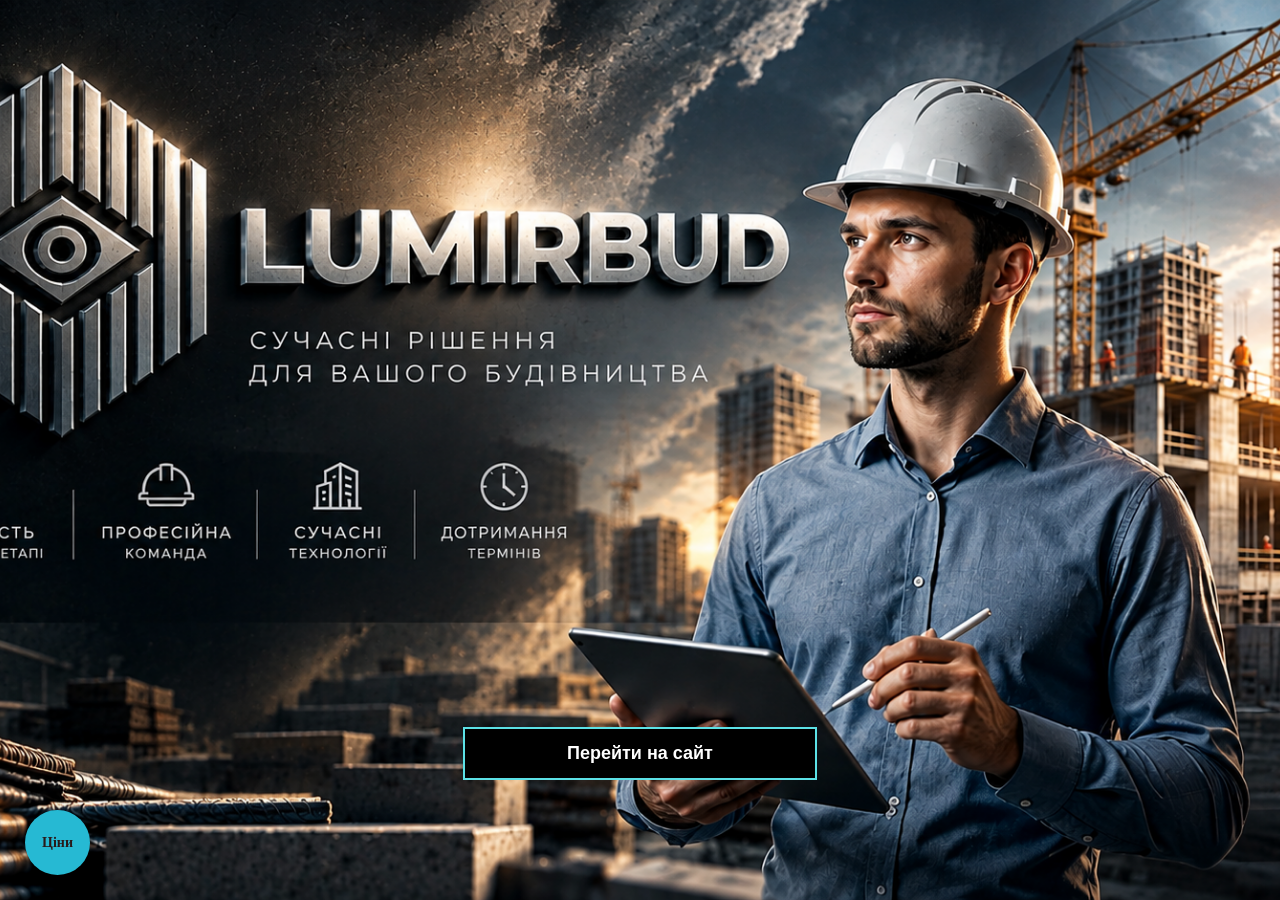
<file: index.html>
<!DOCTYPE html>
<html lang="uk">
<head>
    <meta charset="UTF-8">
    <meta name="viewport" content="width=device-width, initial-scale=1.0">
    <title>Lumirbud</title>
    <link rel="stylesheet" href="css.css">
</head>
<body>

    <div class="dark-block">

        <!-- ФОТО-ФОН: вертикальне для екранів, що стоять "стовпчиком", широке для решти -->
        <picture class="responsive-picture">

            <!-- Вертикальне фото: телефон/планшет у вертикальному положенні -->
            <source
                media="(orientation: portrait)"
                srcset="wer/11.jpg"
            >

            <!-- Широке фото: комп'ютер і телефон на боці -->
            <img
                src="tre/p.png"
                class="bg-video"
                alt="Інтер'єр вітальні"
                decoding="async"
                fetchpriority="high"
            >

        </picture>

        <!-- КНОПКА ПЕРЕХОДУ НА САЙТ -->
        <div class="block-content">
            <a
                href="https://lumirbud.com.ua/"
                class="btn-cta"
            >
                Перейти на сайт
            </a>
        </div>

    </div>

    <!-- price BUTTON -->
    <a href="price.html" target="_blank" class="price-circle-btn">Ціни</a>

    
</body>
</html>
</file>
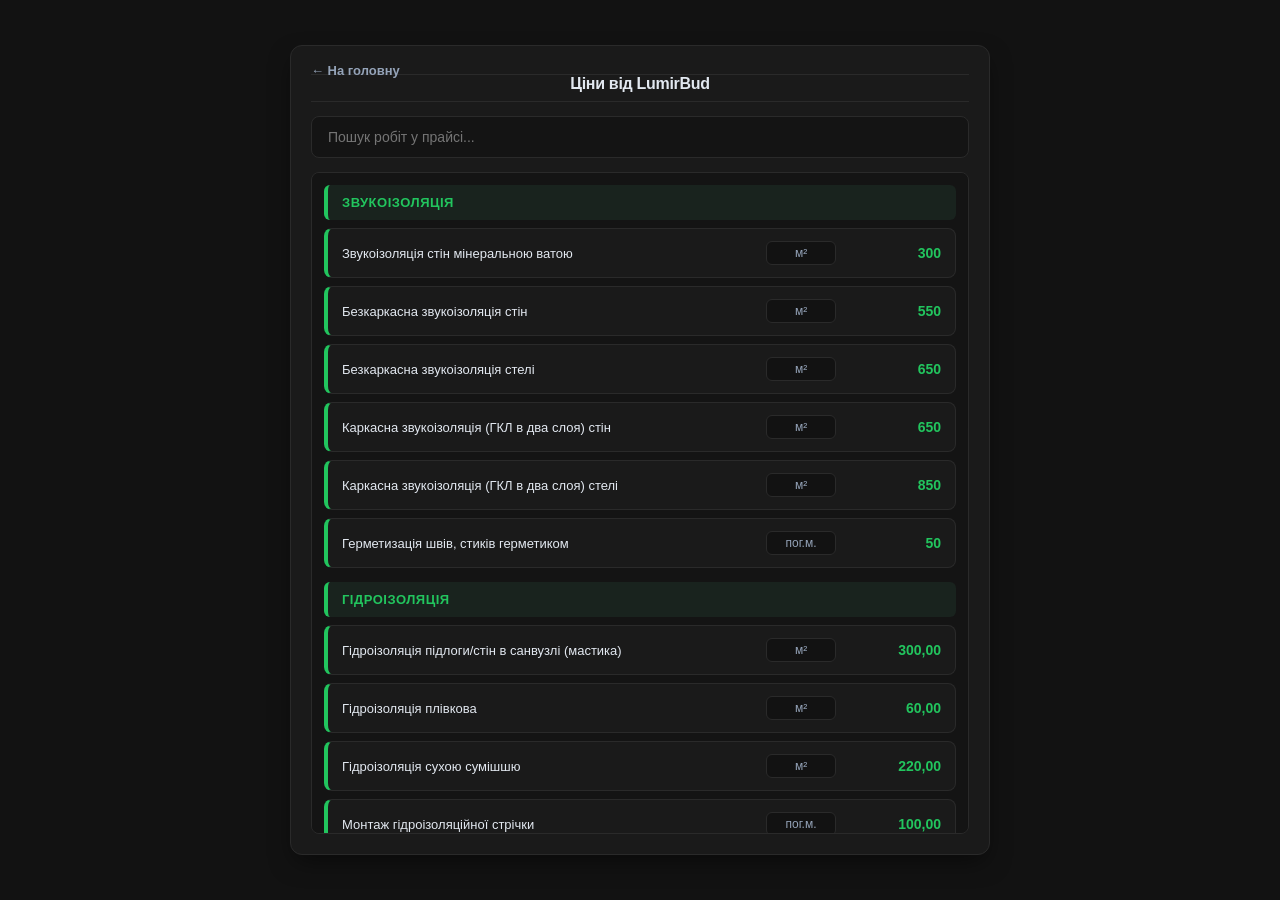
<file: price.html>
<!DOCTYPE html>

<html lang="uk">

<head>

    <meta charset="UTF-8">

    <meta name="viewport" content="width=device-width, initial-scale=1.0">

    <title>Структурована фільтрація цін - LumirBud</title>

    <link rel="stylesheet" href="style.css">

</head>

<body>



<div class="widget">

    <div class="widget-header">

        <div class="widget-header">

    <a href="index.html" class="back-btn">← На головну</a>



</div>

        <h2>       Ціни від LumirBud</h2>

    </div>



    <div class="search-container">

        <input type="text" id="filterInput" class="search-input" placeholder="Пошук робіт у прайсі...">

    </div>



    <div id="output" class="output-box">

        <!-- Дані завантажуються автоматично -->

    </div>

</div>



<script>
    // Прайс-лист LumirBud — дані перенесені з документа «Внутрішні роботи 1.08.2026».

    const priceData = [
        { category: "Звукоізоляція", items: [
            { name: "Звукоізоляція стін мінеральною ватою", unit: "м²", price: "300" },
            { name: "Безкаркасна звукоізоляція стін", unit: "м²", price: "550" },
            { name: "Безкаркасна звукоізоляція стелі", unit: "м²", price: "650" },
            { name: "Каркасна звукоізоляція (ГКЛ в два слоя) стін", unit: "м²", price: "650" },
            { name: "Каркасна звукоізоляція (ГКЛ в два слоя) стелі", unit: "м²", price: "850" },
            { name: "Герметизація швів, стиків герметиком", unit: "пог.м.", price: "50" }
        ] },

        { category: "Гідроізоляція", items: [
            { name: "Гідроізоляція підлоги/стін в санвузлі (мастика)", unit: "м²", price: "300,00" },
            { name: "Гідроізоляція плівкова", unit: "м²", price: "60,00" },
            { name: "Гідроізоляція сухою сумішшю", unit: "м²", price: "220,00" },
            { name: "Монтаж гідроізоляційної стрічки", unit: "пог.м.", price: "100,00" }
        ] },

        { category: "Штукатурка", items: [
            { name: "Виконання робіт на висоті понад 3м", unit: "%", price: "20,00" },
            { name: "Грунтовка поверхонь перед штукатуркою, армуванням", unit: "м²", price: "45,00" },
            { name: "Грунтовка поверхонь бетоноконтактом", unit: "м²", price: "100,00" },
            { name: "Армування сіткою", unit: "м²", price: "150,00" },
            { name: "Штукатурка стін (до 2 см)", unit: "м²", price: "400,00" },
            { name: "Штукатурка стін (від 2 см)", unit: "м²", price: "450,00" },
            { name: "Штукатурка стін (від 5 см)", unit: "м²", price: "500,00" },
            { name: "Штукатурка стін (до 2 см) обʼємом до 50м2", unit: "м²", price: "500,00" },
            { name: "Штукатурка стін (від 2 см) обʼємом до 50м2", unit: "м²", price: "550,00" },
            { name: "Виведення геометрії стін (кути 90)", unit: "пог.м.", price: "650,00" },
            { name: "Штукатурка укосів - від", unit: "пог.м.", price: "400,00" },
            { name: "Штукатурка під стельовий профіль по периметру (натяжна стеля)", unit: "пог.м.", price: "300,00" },
            { name: "Шліфування стін після штукатурки (зробленої не нами)", unit: "м²", price: "120,00" }
        ] },

        { category: "Декоративна штукатурка", items: [
            { name: "Нанесення декоративної штукатурки \"китайський шовк\", \"вельвет\" , \"лава\", \"сахара\"", unit: "м²", price: "650,00" },
            { name: "Нанесення декоративної штукатурки \"гротто\", \"1000 ліній\"", unit: "м²", price: "700,00" },
            { name: "Нанесення декоративної штукатурки \"травертин\"", unit: "м²", price: "750,00" },
            { name: "Нанесення декоративної штукатурки \"ефект бетону\", \"арт бетон\"", unit: "м²", price: "750,00" },
            { name: "Нанесення декоративної штукатурки \"мікробетон\",", unit: "м²", price: "1 000,00" },
            { name: "Нанесення декоративної штукатурки ферозит \"мармурова крихта\" - від", unit: "м²", price: "500,00" }
        ] },

        { category: "Внутрішнє оздоблення приміщень", items: [
            { name: "Виконання робіт на висоті понад 3м", unit: "%", price: "20,00" },
            { name: "Чищення бетонних плит /підготовчі роботи/", unit: "м²", price: "80,00" },
            { name: "Заробка стиків у бетоні", unit: "пог.м", price: "100,00" },
            { name: "Заробка тріщин, раковин, шліфування", unit: "м²", price: "100,00" },
            { name: "Збирання сміття в мішки (після демонтажу)", unit: "штука", price: "20,00" },
            { name: "Захист підлоги картоном", unit: "м²", price: "40,00" },
            { name: "Захист вікна плівкою, картоном", unit: "штука", price: "300,00" },
            { name: "Захист вхідних дверей картоном", unit: "штука", price: "" },
            { name: "Грунтовка поверхонь перед шпаклівкою, фарбуванням, поклейкою тощо", unit: "м²", price: "45,00" },
            { name: "Паробар'єр, гідробар'єр", unit: "м²", price: "80,00" },
            { name: "Стелі \"Грильято\"", unit: "м²", price: "450,00" },
            { name: "Стеля \"Армстронг\"", unit: "м²", price: "400,00" },
            { name: "Монтаж на стелю пластикової вагонки", unit: "м²", price: "500,00" },
            { name: "Монтаж дерев'яної вагонки на стіну", unit: "м²", price: "500,00" },
            { name: "Монтаж дерев'яної вагонки на стелю", unit: "м²", price: "600,00" },
            { name: "Фарбування дерев'яної вагонки", unit: "м²", price: "250,00" },
            { name: "Монтаж нашовної планки на стики вагонки", unit: "пог.м", price: "200,00" },
            { name: "Фарбування нашовної планки", unit: "пог.м", price: "100,00" },
            { name: "Обрешітка дерев'яною рейкою", unit: "м²", price: "220,00" },
            { name: "Обшивка орієнтовано-стружковою плитою (ОСП), фанерою", unit: "м²", price: "350,00" },
            { name: "Обшивка стелі шалівкою (кроком від 40-60 см)", unit: "м²", price: "150,00" },
            { name: "Укладання ламінату на стіну на обрешітку", unit: "м²", price: "800,00" },
            { name: "Поклейка ламінату на стіну", unit: "м²", price: "600,00" },
            { name: "Вирівнювання стін (зроблених не нами, за погодженням)", unit: "м²", price: "300,00" },
            { name: "Дефектовка стін (зроблених не нами, за погодженням)", unit: "м²", price: "100,00" },
            { name: "Ошкурення стін після шпаклівки (зробленої не нами, за погодженням)", unit: "м²", price: "100,00" },
            { name: "Виведення кутів без стельового багета шпаклівкою", unit: "пог.м", price: "220,00" },
            { name: "Виведення кутів пофарбуванням", unit: "пог.м", price: "200,00" },
            { name: "Поклейка сітки в кути", unit: "пог.м", price: "100,00" },
            { name: "Шпаклівка (старт) по цементній штукатурці", unit: "м²", price: "300,00" },
            { name: "Шпаклівка стін під склополотно/шпалери", unit: "м²", price: "350,00" },
            { name: "Шпаклівка стелі під склополотно/шпалери", unit: "м²", price: "400,00" },
            { name: "Шпаклівка стелі під фарбування", unit: "м²", price: "450,00" },
            { name: "Шпаклівка стін під фарбування", unit: "м²", price: "400,00" },
            { name: "Шпаклівка коробів, укосів, ніш та виступів під фарбування", unit: "пог.м", price: "400,00" },
            { name: "Поклейка склополотна", unit: "м²", price: "200,00" },
            { name: "Поклейка шпалер шириною 100 см на стіну (без підбору)", unit: "м²", price: "240,00" },
            { name: "Поклейка шпалер шириною 100 см на стіну (з підбором)", unit: "м²", price: "260,00" },
            { name: "Поклейка шпалер шириною 50 см на стіну (без підбору)", unit: "м²", price: "260,00" },
            { name: "Поклейка шпалер шириною 50 см на стіну (з підбором)", unit: "м²", price: "300,00" },
            { name: "Поклейка фотошпалер", unit: "м²", price: "500,00" },
            { name: "Фарбування грунт-фарбою", unit: "м²", price: "130,00" },
            { name: "Фарбування стін водоемульсійною фарбою", unit: "м²", price: "220,00" },
            { name: "Фарбування стелі водоемульсійною фарбою", unit: "м²", price: "240,00" },
            { name: "Установка перфорованих кутів на укоси, кути", unit: "пог.м", price: "120,00" },
            { name: "Монтаж стельових багетів (простих - з пінопласту і т.п.) до 8 см, понад 8 см + 10 грн. за кожний см ширини багета", unit: "пог.м", price: "200,00" },
            { name: "Монтаж стельових багетів (поліуретанових) до 6 см, понад 6 см +10 грн. за кожний см ширини багета", unit: "пог.м", price: "250,00" },
            { name: "Фарбування стельових багетів (простих - з пінопласту і т.д.) до 8 см, понад 8 см + 5 грн.за кожний см ширини багета", unit: "пог.м", price: "120,00" },
            { name: "Фарбування стельових багетів, молдінгів (поліуретанових) до 6 см, понад 6 см +5 грн. за кожний см ширини багета, молдінга", unit: "пог.м", price: "140,00" },
            { name: "Монтаж молдінга з поліуретану", unit: "пог.м", price: "300,00" },
            { name: "Вирівнювання пройми під підвіконня", unit: "пог.м", price: "300,00" },
            { name: "Установка підвіконня з підготовкою", unit: "пог.м", price: "1 000,00" },
            { name: "Заробка штроби під підвіконням", unit: "пог.м", price: "100,00" },
            { name: "Монтаж віконного профіля з гумою", unit: "пог.м", price: "100,00" },
            { name: "Герметизація швів, стиків акрилом, спеціальною мастикою", unit: "пог.м", price: "220,00" },
            { name: "Фарбування дверей прихованого монтажу (підготовка і фарбування з двох сторін)", unit: "штука", price: "4 000,00" },
            { name: "Опуск дверної пройми", unit: "штука", price: "800,00" },
            { name: "Установка люка з драбиною на горище", unit: "штука", price: "4 500,00" },
            { name: "Фарбування труб (газової, опалення і ін.)", unit: "пог.м", price: "220,00" },
            { name: "Монтаж 3 Д панелей з підготовкою під фарбування", unit: "м²", price: "4 500,00" },
            { name: "Фарбування 3 Д панелей з підготовкою", unit: "м²", price: "600,00" }
        ] },

        { category: "Кладка", items: [
            { name: "Кладка перегородки з піноблоку, газоблоку(до 50м2)", unit: "м²", price: "600,00" },
            { name: "Кладка перегородки з піноблоку, газоблоку(від 50м2)", unit: "м²", price: "400,00" },
            { name: "Кладка перегородки з цегли (до 50м2)", unit: "м²", price: "900,00" },
            { name: "Кладка перегородки з цегли (від 50м2)", unit: "м²", price: "750,00" },
            { name: "Анкерування однієї стіни до іншої", unit: "штука", price: "45,00" },
            { name: "Армування кладки (сіткою, арматурою)", unit: "пог.м.", price: "90,00" },
            { name: "Облаштування дверного пройому (звуження, розширення)", unit: "штука", price: "1 000,00" },
            { name: "Кладка цегляної підстави під ванну", unit: "штука", price: "1 500,00" }
        ] },

        { category: "Гіпсокартон", items: [
            { name: "Монтаж на висоті (більше 3м)", unit: "%", price: "20,00" },
            { name: "Монтаж короба (прямого) із гіпсокартону по периметру стелі", unit: "пог.м", price: "550,00" },
            { name: "Монтаж короба (радіусного) із гіпсокартону по периметру стелі", unit: "пог.м", price: "600,00" },
            { name: "Монтаж ніші під прихований карниз, короб під комунікації", unit: "пог.м", price: "600,00" },
            { name: "Монтаж профілю тіньового шва по периметру стелі", unit: "пог.м", price: "300,00" },
            { name: "Монтаж гіпсокартону на стелю зі скосами", unit: "м²", price: "800,00" },
            { name: "Монтаж гіпсокартону на стелю рівну", unit: "м²", price: "650,00" },
            { name: "Монтаж гіпсокартону на стіни", unit: "м²", price: "600,00" },
            { name: "Монтаж конструкцій (перегородки 2 сторони) із гіпсокартону в 1 шар", unit: "м²", price: "800,00" },
            { name: "Монтаж конструкцій (перегородки 2 сторони) із гіпсокартону в 2 шари", unit: "м²", price: "900,00" },
            { name: "Монтаж радіусних конструкцій (перегородки) із гіпсокартону в 1 шар", unit: "м²", price: "900,00" },
            { name: "Монтаж радіусних конструкцій (перегородки) із гіпсокартону в 2 шари", unit: "м²", price: "1 000,00" },
            { name: "Утеплення мінватою в один шар", unit: "м²", price: "220,00" },
            { name: "Монтаж укосів із гіпсокартону", unit: "пог.м", price: "420,00" },
            { name: "Вирізка отворів в гіпсокартоні", unit: "штука", price: "150,00" },
            { name: "Заробка стиків у гіпсокартоні, поклейка склополотна (серпянки) на стики і по периметру на примикання", unit: "пог.м", price: "100,00" },
            { name: "Обшивка інсталяціі, в т. ч. отвори", unit: "штука", price: "2 500,00" },
            { name: "Монтаж екрану ванни з підступком", unit: "штука", price: "3 500,00" }
        ] },

        { category: "Плиточні роботи", items: [
            { name: "Грунтовка поверхонь (проста)", unit: "м²", price: "45,00" },
            { name: "Грунтовка поверхонь (бетоноконтактом)", unit: "м²", price: "100,00" },
            { name: "Поклейка клейкої стрічки в кути", unit: "пог.м", price: "50,00" },
            { name: "Чистовий різ (одна сторона)", unit: "пог.м", price: "300,00" },
            { name: "Порізка плитки під кутом в 45 градусів", unit: "пог.м", price: "500,00" },
            { name: "Порізка великоформатного керамограніту під кутом в 45 градусів", unit: "пог.м", price: "600,00" },
            { name: "Укладання плитки по діагоналі (+ до ціни укладання)", unit: "%", price: "20,00" },
            { name: "Укладання плитки (об'ємом менше 20 м2)", unit: "м²", price: "1 500,00" },
            { name: "Укладання плитки на слой (більше 1см)", unit: "%", price: "20,00" },
            { name: "Укладання плитки керамічної", unit: "м²", price: "950,00" },
            { name: "Укладання плитки мілкоформатної", unit: "м²", price: "1 350,00" },
            { name: "Укладання плитки 600*600", unit: "м²", price: "950,00" },
            { name: "Укладання плитки 1200*200", unit: "м²", price: "950,00" },
            { name: "Укладання плитки 1200*200 ялинкою", unit: "м²", price: "1 500,00" },
            { name: "Укладання плитки 1200*600", unit: "м²", price: "1 100,00" },
            { name: "Укладання плитки 800*800", unit: "м²", price: "1 100,00" },
            { name: "Укладання плитки 900*900", unit: "м²", price: "1 200,00" },
            { name: "Укладання плитки 1500*750", unit: "м²", price: "1 200,00" },
            { name: "Укладання плитки 1000*1000", unit: "м²", price: "1 200,00" },
            { name: "Укладання плитки 1200*1200", unit: "м²", price: "1 350,00" },
            { name: "Укладання плитки 1500*1500", unit: "м²", price: "1 500,00" },
            { name: "Укладання плитки 1200*2500", unit: "м²", price: "5 000,00" },
            { name: "Укладання плитки 1200*3000", unit: "м²", price: "6 000,00" },
            { name: "Укладання плитки \"кабанчик\"", unit: "м²", price: "1 500,00" },
            { name: "Укладання клінкерної плитки", unit: "м²", price: "1 350,00" },
            { name: "Укладання декоративної плитки під \"цеглу\" або \"камінь\" (гіпсова, бетонна)", unit: "м²", price: "1 200,00" },
            { name: "Укладання мозаїки", unit: "м²", price: "3 000,00" },
            { name: "Укладка та порізка плитки на сходи прямі (без кута 45)", unit: "пог.м", price: "1 350,00" },
            { name: "Укладка та порізка плитки на підступок прямі (без кута 45)", unit: "пог.м", price: "1 350,00" },
            { name: "Укладка плитки на сходи поворотні (без кута 45)", unit: "пог.м", price: "1 600,00" },
            { name: "Укладка плитки на підступок поворотні (без кута 45)", unit: "пог.м", price: "1 600,00" },
            { name: "Укладка плиткового фризу простого", unit: "пог.м", price: "600,00" },
            { name: "Укладка плінтуса із плитки, з урахуванням порізки плитки (без затирання)", unit: "пог.м", price: "1 000,00" },
            { name: "Вирізка отворів в плитці", unit: "штука", price: "300,00" },
            { name: "Формування кута епоксидною затиркою", unit: "пог.м.", price: "350,00" },
            { name: "Поклейка стрічки на шви", unit: "пог.м.", price: "70,00" },
            { name: "Затирка швів проста", unit: "м²/пог.м.", price: "200,00" },
            { name: "Затирка швів проста (якшо сформовані внутрішній і зовнішній кут)", unit: "пог.м.", price: "70,00" },
            { name: "Затирка швів двокомпонентною затиркою", unit: "м²/пог.м.", price: "400,00" },
            { name: "Затирка швів двокомпонентна (якшо сформовані внутрішній і зовнішній кут)", unit: "пог.м.", price: "100,00" },
            { name: "Затирка швів герметиком", unit: "пог.м", price: "300,00" },
            { name: "Затирка швів у декоративній плитці, мозаїці", unit: "м²/пог.м.", price: "300,00" },
            { name: "Затирка швів сухою сумішшю", unit: "м²", price: "250,00" },
            { name: "Піддон з плитки з бортиком (компекс робіт)", unit: "штука", price: "16 000,00" },
            { name: "Піддон з плитки в рівень з підлогою (комплекс робіт)", unit: "штука", price: "10 000,00" },
            { name: "Установка люка-ревізія на магнітах- від", unit: "штука", price: "1 200,00" },
            { name: "Виготовлення та монтаж ревізійного люка з плитки", unit: "штука", price: "2 200,00" },
            { name: "Виготовлення поличок з плитки в три сторони (шириною до 30см)", unit: "штука", price: "3 000,00" },
            { name: "Виготовлення поличок з плитки в чотири сторони (шириною до 30см)", unit: "штука", price: "3 500,00" },
            { name: "Виготовлення поличок з плитки в три сторони (шириною від 30см)", unit: "штука", price: "3 500,00" },
            { name: "Виготовлення поличок з плитки в чотири сторони (шириною від 30см)", unit: "штука", price: "4 000,00" },
            { name: "Монтаж поличок з плитки", unit: "штука", price: "500,00" },
            { name: "Виготовлення та монтаж вбудованої витяжки", unit: "штука", price: "3 500,00" },
            { name: "Виготовлення та монтаж кнопка інсталяції з плитки", unit: "штука", price: "9 000,00" },
            { name: "Виготовлення раковини одинарної", unit: "штука", price: "20 000,00" },
            { name: "Виготовлення раковини подвійної", unit: "штука", price: "35 000,00" },
            { name: "Монтаж раковини з плитки", unit: "штука", price: "2 000,00" },
            { name: "Виготовлення та монтаж кріплення для раковини (зварювання, фарбування)", unit: "штука", price: "3 000,00" }
        ] },

        { category: "Стяжка", items: [
            { name: "Шліфування бетону/стяжки", unit: "м²", price: "300,00" },
            { name: "Підготовка поверхні (очищення і т.п.)", unit: "м²", price: "60,00" },
            { name: "Грунтовка під стяжку", unit: "м²", price: "45,00" },
            { name: "Плівкова ізоляція під стяжку", unit: "м²", price: "80,00" },
            { name: "Армування підлоги сіткою під стяжку", unit: "м²", price: "130,00" },
            { name: "Монтаж утеплювача", unit: "м²", price: "130,00" },
            { name: "Монтаж демпферної стрічки", unit: "м²", price: "50,00" },
            { name: "Цементно-піщана стяжка (до 20м2)", unit: "м²", price: "500,00" },
            { name: "Цементно-піщана стяжка (понад 20м2)", unit: "м²", price: "400,00" },
            { name: "Вирівнювання підлоги самовирівнюючим розчином", unit: "м²", price: "400,00" },
            { name: "Штроблення в стяжці під монтаж перегородок", unit: "пог.м.", price: "350,00" },
            { name: "Заливаня штроби в стяжці", unit: "пог.м.", price: "220,00" }
        ] },

        { category: "Підлога", items: [
            { name: "Чистка підлоги порохотягом (підготовка)", unit: "м²", price: "25,00" },
            { name: "Грунтовка підлоги (підготовчі роботи)", unit: "м²", price: "45,00" },
            { name: "Шліфування дерев'яної підлоги", unit: "м²", price: "300,00" },
            { name: "Настил лінолеуму/ковроліну", unit: "м²", price: "250,00" },
            { name: "Настил лінолеуму/ковроліну на клей", unit: "м²", price: "300,00" },
            { name: "Влаштування дерев'яних лаг", unit: "м²", price: "300,00" },
            { name: "Настил підлоги із дошки", unit: "м²", price: "400,00" },
            { name: "Укладка ламінату проста", unit: "м²", price: "350,00" },
            { name: "Укладка ламінату по діагоналі", unit: "м²", price: "400,00" },
            { name: "Укладка кварцвінілу на підкладку", unit: "м²", price: "400,00" },
            { name: "Укладка кварцвінілу на клей", unit: "м²", price: "450,00" },
            { name: "Підрізка ламінату (без плінтуса), защільнення", unit: "пог.м", price: "300,00" },
            { name: "Монтаж терасної дошки", unit: "м²", price: "650,00" },
            { name: "Монтаж плінтуса (пластик)", unit: "пог.м", price: "200,00" },
            { name: "Монтаж пробкового компенсатора", unit: "пог.м", price: "300,00" },
            { name: "Монтаж плінтуса шпонованого (МДФ)", unit: "пог.м", price: "300,00" },
            { name: "Монтаж плінтуса алюмінієвого", unit: "пог.м", price: "450,00" },
            { name: "Монтаж профілю плінтуса прихованого монтажу", unit: "пог.м", price: "250,00" },
            { name: "Монтаж накладки плінтуса прихованого монтажу", unit: "пог.м", price: "250,00" },
            { name: "Монтаж та виготовлення ніші під плінтус прихованого монтажу", unit: "пог.м", price: "300,00" },
            { name: "Монтаж плінтуса дерев'яного", unit: "пог.м", price: "300,00" },
            { name: "Монтаж плінтуса з полістиролу", unit: "пог.м", price: "300,00" },
            { name: "Фарбування плінтуса", unit: "пог.м", price: "150,00" },
            { name: "Нанесення лаку/тонера на підлогу", unit: "м²", price: "500,00" },
            { name: "Монтаж міжкімнатного порога", unit: "пог.м", price: "500,00" },
            { name: "Приклеювання стиків в місцях порожків, герметизація силіконом", unit: "шт", price: "500,00" }
        ] },

        { category: "Електрика", items: [
            { name: "Монтаж електричного котла", unit: "штука", price: "5 000,00" },
            { name: "Електромонтаж контура заземлення", unit: "контур", price: "9 000,00" },
            { name: "Прокладка закладної гофри для можливого резервного живлення", unit: "пог.м", price: "50,00" },
            { name: "Перевірка цілісності електричного кола шляхом продзвонки для квартир, але не більше 5000 грн. за комплекс робіт", unit: "м²", price: "100,00" },
            { name: "для будинків - індивідуальний підхід", unit: "комплекс", price: "7 000,00" },
            { name: "Установка тимчасового освітлення та розеток (на час ремонту)", unit: "штука", price: "100,00" },
            { name: "Вирізка ніші під електрощит (12-36 модулів)", unit: "штука", price: "1 000,00" },
            { name: "Вирізка ніші під електрощит (48-60 модулів)", unit: "штука", price: "1 800,00" },
            { name: "Монтаж електрощита в нішу", unit: "штука", price: "1 000,00" },
            { name: "Монтаж електрощита накладного (12-36 модулів)", unit: "штука", price: "900,00" },
            { name: "Монтаж електрощита накладного (48-60 модулів)", unit: "штука", price: "1 300,00" },
            { name: "Монтаж електрощита накладного (72-90 модулів)", unit: "штука", price: "1 800,00" },
            { name: "Монтаж електрощита накладного (120-180 модулів)", unit: "штука", price: "2 200,00" },
            { name: "Установка контактора 220 В", unit: "штука", price: "500,00" },
            { name: "Установка контактора 380 В", unit: "штука", price: "700,00" },
            { name: "Монтаж нульової шини", unit: "штука", price: "250,00" },
            { name: "Встановлення розподільчого блоку на динрейку", unit: "штука", price: "400,00" },
            { name: "Установка автомата однополюсного", unit: "штука", price: "250,00" },
            { name: "Установка автомата двополюсного", unit: "штука", price: "500,00" },
            { name: "Установка автомата трьохполюсного", unit: "штука", price: "750,00" },
            { name: "Установка автомата чотирьохполюсного", unit: "штука", price: "1 000,00" },
            { name: "Установка автомата перекидного двухполюсного", unit: "штука", price: "600,00" },
            { name: "Установка автомата перекидного чотирьохполюсного", unit: "штука", price: "1 200,00" },
            { name: "Установка реле перекидного чотирьохполюсного", unit: "штука", price: "1 000,00" },
            { name: "Установка пристрою захисного відключення (ПЗВ) - двухполюсний", unit: "штука", price: "600,00" },
            { name: "Установка пристрою захисного відключення (ПЗВ) - чотирьохполюсний", unit: "штука", price: "1 000,00" },
            { name: "Установка АВР", unit: "штука", price: "1 200,00" },
            { name: "Установка рубильника реверсивного", unit: "штука", price: "1 200,00" },
            { name: "Установка автомата диференційного", unit: "штука", price: "450,00" },
            { name: "Установка реле напруги (однофазне)", unit: "штука", price: "600,00" },
            { name: "Установка реле напруги (трифазне)", unit: "штука", price: "1 700,00" },
            { name: "Установка крос-модуля", unit: "штука", price: "650,00" },
            { name: "Штроблення під електрокабель (в гіпсокартоні)", unit: "пог.м", price: "100,00" },
            { name: "Штроблення під електрокабель 20*20 мм (в цеглі)", unit: "пог.м", price: "130,00" },
            { name: "Штроблення під електрокабель 20*40 мм (в цеглі)", unit: "пог.м", price: "150,00" },
            { name: "Штроблення під електрокабель 20*60 мм (в цеглі)", unit: "пог.м", price: "170,00" },
            { name: "Штроблення під електрокабель 20*20 мм (в бетоні)", unit: "пог.м", price: "220,00" },
            { name: "Штроблення під електрокабель 40*20 мм (в бетоні)", unit: "пог.м", price: "250,00" },
            { name: "Штроблення під електрокабель 60*20 мм (в бетоні)", unit: "пог.м", price: "300,00" },
            { name: "Штроблення під електрокабель 50*250 мм в цеглі)", unit: "пог.м", price: "450,00" },
            { name: "Штроблення під кабель канал", unit: "пог.м", price: "250,00" },
            { name: "Монтаж кабель каналу", unit: "пог.м", price: "450,00" },
            { name: "Прокладка кабелю", unit: "пог.м", price: "50,00" },
            { name: "Прокладка ретро проводу в стилі \"лофт\" (відкрита)", unit: "пог.м", price: "130,00" },
            { name: "Прокладка кабелю (в гофрі)", unit: "пог.м", price: "75,00" },
            { name: "Прокладка кабелю (в металорукаві)", unit: "пог.м", price: "80,00" },
            { name: "Прокладка силового кабелю", unit: "пог.м", price: "100,00" },
            { name: "Прокладка силового кабелю (в гофрі, трубі)", unit: "пог.м", price: "150,00" },
            { name: "Опресовка наконечників кабельних", unit: "штука", price: "120,00" },
            { name: "Пайка кабелю", unit: "стик", price: "120,00" },
            { name: "Заробка штроб", unit: "пог.м", price: "80,00" },
            { name: "Отвір для підрозетника (в гіпсокартоні)", unit: "штука", price: "100,00" },
            { name: "Отвір для підрозетника (в цеглі)", unit: "штука", price: "160,00" },
            { name: "Отвір для підрозетника (в бетоні)", unit: "штука", price: "250,00" },
            { name: "Монтаж підрозетника", unit: "штука", price: "70,00" },
            { name: "Отвір для розподільчої коробки (в гіпсокартоні)", unit: "штука", price: "140,00" },
            { name: "Отвір для розподільчої коробки (в цеглі)", unit: "штука", price: "160,00" },
            { name: "Отвір для розподільчої коробки (в бетоні)", unit: "штука", price: "250,00" },
            { name: "Монтаж розподільчої коробки (в стіну)", unit: "штука", price: "90,00" },
            { name: "Монтаж розподільчої коробки (на стелю)", unit: "штука", price: "80,00" },
            { name: "Збірка розподільчої коробки, розпаювання проводів", unit: "штука", price: "400,00" },
            { name: "Комутація в підрозетнику", unit: "штука", price: "450,00" },
            { name: "Монтаж люка-ревізія під ТВ, інтернет", unit: "штука", price: "450,00" },
            { name: "Монтаж вилки кабельної", unit: "штука", price: "80,00" },
            { name: "Установка та підключення промислової розетки на фасаді", unit: "штука", price: "450,00" },
            { name: "Установка та підключення розеток та вимикачів", unit: "штука", price: "150,00" },
            { name: "Установка та підключення прохідних, перехресних вимикачів", unit: "штука", price: "320,00" },
            { name: "Установка накладних розетки, вимикача, розподільчої коробки", unit: "штука", price: "200,00" },
            { name: "Установка розетки для ТВ, розгалуджувача або підсилювача ТВ", unit: "штука", price: "270,00" },
            { name: "Установка розетки комп'ютерної", unit: "штука", price: "270,00" },
            { name: "Свердління наскрізних отворів (у гіпсокартоні), в залежності від діаметра отвору - від", unit: "штука", price: "100,00" },
            { name: "Свердління наскрізних отворів (у цеглі), в залежності від діаметра отвору - від", unit: "штука", price: "130,00" },
            { name: "Свердління наскрізних отворів (у бетоні), в залежності від діаметра отвору - від", unit: "штука", price: "160,00" },
            { name: "Свердління отвору під прокладку електрокабелю в капітальній стіні - від", unit: "штука", price: "450,00" },
            { name: "Свердління під встановлення точкового світильника в гіпсокартоні", unit: "штука", price: "200,00" },
            { name: "Свердління під встановлення точкового світильника в рейковій стелі", unit: "штука", price: "250,00" },
            { name: "Установка та підключення точкового світильника, софіта", unit: "штука", price: "250,00" },
            { name: "Установка та підключення трансформатора", unit: "штука", price: "250,00" },
            { name: "Установка та підключення стабілізатора напруги", unit: "штука", price: "1 500,00" },
            { name: "Прокладка закладної гофри в штробі для теплої підлоги", unit: "пог.м", price: "50,00" },
            { name: "Укладка підлоги електричної (до 10м2)", unit: "м²", price: "750,00" },
            { name: "Укладка підлоги електричної (від 10м2)", unit: "м²", price: "600,00" },
            { name: "ФІксація нагрівального мата спеціальним клеєм", unit: "м²", price: "80,00" },
            { name: "Укладка підлоги електричної (інфрачервона плівкова)", unit: "м²", price: "600,00" },
            { name: "Установка та підключення терморегулятора теплої підлоги", unit: "штука", price: "600,00" },
            { name: "Монтаж світлодіодної стрічки (в профілі)", unit: "пог.м", price: "400,00" },
            { name: "Спайка світлодіодної стрічки", unit: "штука", price: "150,00" },
            { name: "Складання люстри простої", unit: "штука", price: "1000" },
            { name: "Установка та підключення підвісного світильника, люстри простої", unit: "штука", price: "750" },
            { name: "Установка та підключення настінного світильника, бра", unit: "штука", price: "450" },
            { name: "Установка та підключення світлодіодного світильника", unit: "штука", price: "450" },
            { name: "Монтаж шинопровода трекової системи", unit: "пог.м", price: "600" },
            { name: "Установка та підключення трекового світильника", unit: "штука", price: "250" },
            { name: "Установка та підключення дверного дзвінка дротового", unit: "штука", price: "600" },
            { name: "Установка та підключення дверного дзвінка бездротового", unit: "штука", price: "500" },
            { name: "Установка кнопки дверного дзвінка", unit: "штука", price: "300" },
            { name: "Установка та підключення електроплити, варочної поверхні", unit: "штука", price: "1500" },
            { name: "Установка та підключення відеодомофона", unit: "штука", price: "1700" },
            { name: "Установка датчиків руху, датчиків світла", unit: "штука", price: "600" }
        ] },

        { category: "Сантехніка", subcategory: "Опалення", items: [
            { name: "Обв'язка котла (один котел - 4 точки) - від", unit: "точка", price: "1200" },
            { name: "Монтаж котельної (котел, бойлер, насоси, крани, фільтра) - від", unit: "штука", price: "25 000,00" },
            { name: "Установка настінного двоконтурного котла", unit: "штука", price: "6000" },
            { name: "Установка настінного одноконтурного котла з бойлером", unit: "штука", price: "9000" },
            { name: "Установка твердопаливного котла", unit: "штука", price: "14000" },
            { name: "Монтаж гідрострілки", unit: "штука", price: "2500" },
            { name: "Монтаж насосної групи", unit: "штука", price: "2000" },
            { name: "Запуск системи опалення", unit: "штука", price: "2000" },
            { name: "Перевірка системи опалення тиском", unit: "штука", price: "2000" },
            { name: "Монтаж трубної системи \"тепла підлога\" з утеплювачем", unit: "м²", price: "600" },
            { name: "Виготовлення ніші під шафу колектора/гребінки (в цеглі)", unit: "штука", price: "1500" },
            { name: "Виготовлення ніші під шафу колектора/гребінки (в бетоні)", unit: "штука", price: "2300" },
            { name: "Монтаж колектора/гребінки", unit: "контур", price: "800" },
            { name: "Установка та підключення унібокса", unit: "штука", price: "2500" },
            { name: "Установка радіатора опалення простого", unit: "штука", price: "800" },
            { name: "Установка радіатора опалення вертикального, чавунного", unit: "штука", price: "1300" },
            { name: "Установка ніжок під радіатор із нижнім підключенням", unit: "штука", price: "300" },
            { name: "Установка терморегулятора на радіатор", unit: "штука", price: "250" },
            { name: "Обв'язка радіатора (один радіатор -2 точки)", unit: "точка", price: "1000" },
            { name: "Нарізання різьби на стояку опалення", unit: "різець", price: "2800" },
            { name: "Штроблення в цеглі, газобетоні", unit: "пог.м", price: "400" },
            { name: "Штроблення в бетоні", unit: "пог.м", price: "600" },
            { name: "Прокладання труб з ізоляцією", unit: "пог.м", price: "100" },
            { name: "Прокладання труб на хомутах", unit: "пог.м", price: "180" },
            { name: "Заробка штроб", unit: "пог.м", price: "150" }
        ] },

        { category: "Сантехніка", subcategory: "Водопостачання", items: [
            { name: "Запуск системи водопроводу", unit: "штука", price: "2000" },
            { name: "Перевірка системи водопроводу тиском", unit: "штука", price: "2000" },
            { name: "Виводи по точках (з встановленням кінцевого елементу)", unit: "точка", price: "1000" },
            { name: "Монтаж фільтра очищення води (легка система) - 2 точки", unit: "точка", price: "1000" },
            { name: "Монтаж фільтра самопромивного", unit: "точка", price: "1200" },
            { name: "Монтаж редуктора тиску води", unit: "штука", price: "1000" },
            { name: "Монтаж гідрокомпенсатора", unit: "штука", price: "900" },
            { name: "Установка та підключення манометра", unit: "штука", price: "200" },
            { name: "Установка та підключення лічильника води простої складності", unit: "штука", price: "1100" },
            { name: "Установка та підключення лічильника води підвищеної складності", unit: "штука", price: "1700" },
            { name: "Установка зворотного осмосу", unit: "штука", price: "3000" },
            { name: "Монтаж системи від протікання води", unit: "штука", price: "2000" },
            { name: "Врізка в стояк водопровода", unit: "врізка", price: "1500" },
            { name: "Монтаж обладнання свердловини /запірної арматури (кранів, клапанів), гідроакумулятора та автоматики", unit: "комплекс", price: "8500" },
            { name: "Монтаж насоса свердловини (труби, трос, оголовок)", unit: "комплекс", price: "6000" },
            { name: "Прокладання труб з ізоляцією", unit: "пог.м", price: "100" },
            { name: "Прокладання труб на хомутах", unit: "пог.м", price: "180" },
            { name: "Прокладка труб в траншеї (без копки)", unit: "пог.м", price: "80" },
            { name: "Штроблення в цеглі, газобетоні", unit: "пог.м", price: "400" },
            { name: "Штроблення в бетоні", unit: "пог.м", price: "600" },
            { name: "Заробка штроб", unit: "пог.м", price: "150" }
        ] },

        { category: "Сантехніка", subcategory: "Каналізація", items: [
            { name: "Штроблення в газобетоні, цеглі", unit: "пог.м", price: "500" },
            { name: "Штроблення в бетоні", unit: "пог.м", price: "700" },
            { name: "Штроблення під трубу 100мм в газобетоні, цеглі", unit: "пог.м", price: "700" },
            { name: "Штроблення під трубу 100мм в бетоні", unit: "пог.м", price: "800" },
            { name: "Прокладка труб", unit: "пог.м", price: "220" },
            { name: "Прокладання труб на хомутах", unit: "пог.м", price: "300" },
            { name: "Заробка штроб", unit: "пог.м", price: "200" },
            { name: "Розводка труб (точка)", unit: "точка", price: "1000" },
            { name: "Шумоізоляція стояка каналізації", unit: "пог.м", price: "800" },
            { name: "Монтаж (заміна) стояка каналізації (пластиковий на пластиковий) з проходом через одну панель", unit: "стояк", price: "4000" },
            { name: "Монтаж (заміна) стояка каналізації (пластиковий на пластиковий) з проходом через дві панелі", unit: "стояк", price: "4500" },
            { name: "Монтаж (заміна) стояка каналізації (чавунний на пластиковий) з проходом через одну панель", unit: "стояк", price: "5000" },
            { name: "Монтаж (заміна) стояка каналізації (чавунний на пластиковий) з проходом через дві панелі", unit: "стояк", price: "6000" },
            { name: "Монтаж зворотного клапана каналізації Ф50", unit: "штука", price: "1500" },
            { name: "Монтаж зворотного клапана каналізації Ф110", unit: "штука", price: "1800" },
            { name: "Установка компенсатора каналізаційного", unit: "штука", price: "800" },
            { name: "Монтаж сололіфта", unit: "штука", price: "4000" },
            { name: "Врізка в стояк каналізації", unit: "врізка", price: "2000" }
        ] },

        { category: "Сантехніка", subcategory: "Загальне", items: [
            { name: "Установки ванни простої", unit: "штука", price: "3600" },
            { name: "Установка ванни асиметричної", unit: "штука", price: "4500" },
            { name: "Установка ванни із гідромасажем", unit: "штука", price: "7500" },
            { name: "Монтаж склянних шторок на ванну", unit: "штука", price: "2500" },
            { name: "Шумоізоляція ванни", unit: "штука", price: "2000" },
            { name: "Герметизація ванни силіконом", unit: "пог.м.", price: "300" },
            { name: "Установка декоративного экрану під ванну", unit: "штука", price: "2800" },
            { name: "Установка скляних розсувних дверей", unit: "штука", price: "4500" },
            { name: "Установка душової кабіни простої", unit: "штука", price: "5000" },
            { name: "Установка душової кабіни бокс", unit: "штука", price: "6500" },
            { name: "Монтаж гігієнічного душу", unit: "штука", price: "2200" },
            { name: "Монтаж тропічного душу", unit: "штука", price: "750" },
            { name: "Монтаж зливного трапа для душу", unit: "штука", price: "2200" },
            { name: "Установка простого унітазу, біде", unit: "штука", price: "2000" },
            { name: "Монтаж інсталяції для унітазу", unit: "штука", price: "2800" },
            { name: "Установка унітазу на готову інсталяцію", unit: "штука", price: "1800" },
            { name: "Монтаж панелі з клавішами змиву", unit: "штука", price: "600" },
            { name: "Установка кранів", unit: "штука", price: "500" },
            { name: "Установка змішувача простого", unit: "штука", price: "1000" },
            { name: "Установка змішувача окремостоячого(підлоговий)", unit: "штука", price: "2500" },
            { name: "Установка змішувача прихованого типу для душа (біде)", unit: "штука", price: "2000" },
            { name: "Установка фурнітури на змішувач прихованого типу (біде)", unit: "штука", price: "800" },
            { name: "Установка змішувача прихованого типу (умивальник)", unit: "штука", price: "2000" },
            { name: "Установка фурнітури на змішувач прихованого типу (умивальник)", unit: "штука", price: "800" },
            { name: "Монтаж душової системи прихованого типу Smart Box", unit: "штука", price: "4000" },
            { name: "Установка фурнітури на змішувач прихованого типу (Smart Box)", unit: "штука", price: "1500" },
            { name: "Установка штанги", unit: "штука", price: "1000" },
            { name: "Установка люка-ревізія (простого)", unit: "штука", price: "600" },
            { name: "Установка умивальника", unit: "штука", price: "2000" },
            { name: "Установка дзеркала простого", unit: "штука", price: "1200" },
            { name: "Установка сифона", unit: "штука", price: "600" },
            { name: "Монтаж металевого сифона", unit: "штука", price: "800" },
            { name: "Установка та підключення рушникоосушки", unit: "штука", price: "1800" },
            { name: "Установка та підключення вентилятора", unit: "штука", price: "800" },
            { name: "Установка та підключення бойлера", unit: "штука", price: "3000" },
            { name: "Установка та підключення бойлера непрямого нагріву", unit: "штука", price: "4500" },
            { name: "Установка та підключення пральної, сушильної машини", unit: "штука", price: "1200" },
            { name: "Підключення посудомийної машини", unit: "штука", price: "1200" },
            { name: "Установка та підключення душового піддону (готового)", unit: "штука", price: "5000" },
            { name: "Монтаж витяжки (без відведення або до існуючого вентканала)", unit: "штука", price: "2000" },
            { name: "Монтаж вентиляції", unit: "пог.м", price: "800" },
            { name: "Монтаж вентиляційної решітки", unit: "штука", price: "500" },
            { name: "Виготовлення ніші під радіатор опалення в цегляній стіні", unit: "штука", price: "4500" },
            { name: "Зняття і встановлення радіатора (під час ремонту - один раз)", unit: "штука", price: "450" },
            { name: "Установка дверного доводчика", unit: "штука", price: "2000" }
        ] }
    ];

    const filterInput = document.getElementById("filterInput");
    const outputBox = document.getElementById("output");

    function escapeHTML(value) {
        return String(value ?? "").replace(/[&<>"']/g, character => {
            const entities = {
                "&": "&amp;",
                "<": "&lt;",
                ">": "&gt;",
                '"': "&quot;",
                "'": "&#039;"
            };
            return entities[character];
        });
    }

    function renderPriceList(query = "") {
        const cleanQuery = query.trim().toLocaleLowerCase("uk");
        let htmlContent = "";
        let totalFound = 0;
        let lastCategory = "";

        priceData.forEach(section => {
            const filteredItems = section.items.filter(item =>
                item.name.toLocaleLowerCase("uk").includes(cleanQuery)
            );

            if (filteredItems.length === 0) return;

            if (section.category !== lastCategory) {
                htmlContent += `<div class="section-header">${escapeHTML(section.category)}</div>`;
                lastCategory = section.category;
            }

            if (section.subcategory) {
                htmlContent += `<div class="section-header subsection-header">${escapeHTML(section.subcategory)}</div>`;
            }

            filteredItems.forEach(item => {
                totalFound++;

                let displayName = escapeHTML(item.name);

                if (cleanQuery) {
                    const escapedQuery = cleanQuery.replace(/[.*+?^${}()|[\]\\]/g, "\\$&");
                    const regex = new RegExp(`(${escapedQuery})`, "gi");
                    displayName = displayName.replace(regex, "<mark>$1</mark>");
                }

                htmlContent += `
                    <div class="table-row">
                        <div class="col-name">${displayName}</div>
                        <div class="col-unit">${escapeHTML(item.unit)}</div>
                        <div class="col-price">${escapeHTML(item.price)}</div>
                    </div>
                `;
            });
        });

        if (totalFound === 0) {
            outputBox.innerHTML = `<div class="placeholder-text">Нічого не знайдено за запитом "${escapeHTML(query)}"</div>`;
        } else {
            outputBox.innerHTML = htmlContent;
        }
    }

    filterInput.addEventListener("input", event => {
        renderPriceList(event.target.value);
    });

    renderPriceList();
</script>

</body>
</html>
</file>
<file: css.css>
/* =========================================================
   RESET
   ========================================================= */

* {
    box-sizing: border-box;
}

html,
body {
    margin: 0;
    padding: 0;
    width: 100%;
    background-color: #1e1e1e;

    /* Сторінка не їздить убік і не «пружинить» (статичний екран).
       Спочатку hidden для старих браузерів, потім clip для сучасних. */
    overflow-x: hidden;
    overflow-x: clip;
    overscroll-behavior: none;
}

html {
    /* Телефон не збільшує текст сам */
    -webkit-text-size-adjust: 100%;
    text-size-adjust: 100%;
}

/* Скидаємо будь-які можливі заокруглення */
html,
body,
.dark-block,
.bg-video {
    border-radius: 0 !important;
}


/* =========================================================
   ╔═══════════════════════════════════════════════════════╗
   ║  ПАНЕЛЬ НАЛАШТУВАНЬ №1 — КОМП'ЮТЕР (ПК)               ║
   ║  Міняйте тільки тут. На телефон НЕ впливає.           ║
   ╚═══════════════════════════════════════════════════════╝
   ========================================================= */

:root {

    /* ---------- ФОТО-ФОН ---------- */
    --video-w: 100%;           /* ширина фото (100% = на весь блок; 110% = збільшити) */
    --video-h: 100%;           /* висота фото */
    --video-top: 50%;          /* позиція зверху (50% = по центру) */
    --video-x: 0px;            /* зсув: мінус = вліво,  плюс = вправо */
    --video-y: 0px;            /* зсув: мінус = вгору,  плюс = вниз */
    --video-fit: cover;        /* cover = заповнює весь блок без розтягування (краї можуть трохи обрізатись);
                                  contain = видно все фото цілком (по краях можуть бути смуги) */
    --video-pos: center center;/* яку частину фото тримати в кадрі при обрізанні:
                                  center center / 50% 30% (вище) / 50% 70% (нижче) / 30% 50% (лівіше) */
    --video-brightness: 1;     /* ЯСКРАВІСТЬ: 1 = як є, 0.7 = темніше, 0.4 = дуже темно, 1.2 = світліше */
    --video-contrast: 1;       /* контраст: 1 = як є */
    --video-saturate: 1;       /* насиченість кольору: 1 = як є, 0 = чорно-біле */
    --video-blur: 0px;         /* розмиття фону (залиште 0 для чіткого фото) */

    /* ---------- КНОПКА ---------- */
    --btn-bottom: 60px;        /* відступ шару кнопки від низу */
    --btn-side: 24px;          /* бокові відступи шару кнопки */
    --btn-x: 0px;              /* зсув: мінус = вліво,  плюс = вправо */
    --btn-y: -60px;            /* зсув: мінус = вгору,  плюс = вниз */
    --btn-w: auto;             /* ширина (auto = за розміром тексту) */
    --btn-pad-y: 14px;         /* внутрішній відступ зверху / знизу */
    --btn-pad-x: clamp(40px, 8vw, 120px);   /* внутрішній відступ з боків */
    --btn-font: 18px;          /* розмір шрифту */

}


/* =========================================================
   ПЛАНШЕТ (769–1024px)
   Працює як ПК. Відрізняється тільки одним значенням.
   ========================================================= */

@media (max-width: 1024px) {

    :root {
        --btn-bottom: 48px;
    }

}


/* =========================================================
   ╔═══════════════════════════════════════════════════════╗
   ║  ПАНЕЛЬ НАЛАШТУВАНЬ №2 — ТЕЛЕФОН (до 768px)           ║
   ║  Міняйте тільки тут. На ПК НЕ впливає.                ║
   ║  Усі значення прописані окремо, нічого не береться    ║
   ║  з панелі ПК. Нічого з цього блоку не видаляйте:      ║
   ║  без рядка телефон візьме значення з ПК.              ║
   ╚═══════════════════════════════════════════════════════╝
   ========================================================= */

@media (max-width: 768px) {

    :root {

        /* ---------- ФОТО-ФОН (вертикальне фото 56.jpg) ---------- */
        --video-w: 100%;
        --video-h: 100%;
        --video-top: 50%;
        --video-x: 0px;
        --video-y: 0px;
        --video-fit: cover;
        --video-pos: center center;
        --video-brightness: 1;     /* ЯСКРАВІСТЬ: 1 = як є, 0.7 = темніше, 0.4 = дуже темно */
        --video-contrast: 1;
        --video-saturate: 1;
        --video-blur: 0px;

        /* ---------- КНОПКА ---------- */
        --btn-bottom: 54px;
        --btn-side: 0px;
        --btn-x: 0px;
        --btn-y: -60px;
        --btn-w: 80%;              /* ширина кнопки; можна поставити своє число */
        --btn-pad-y: 14px;
        --btn-pad-x: 0px;
        --btn-font: 16px;

    }
}


/* =========================================================
   ╔═══════════════════════════════════════════════════════╗
   ║  ПАНЕЛЬ НАЛАШТУВАНЬ №3 — ТЕЛЕФОН ГОРИЗОНТАЛЬНО        ║
   ║  Спрацьовує, коли телефон лежить на боці              ║
   ║  (landscape, висота до 500px, ширина до 1000px).      ║
   ║  Міняйте тільки тут. На ПК і вертикальний телефон     ║
   ║  НЕ впливає. Усі значення прописані окремо.           ║
   ║                                                       ║
   ║  Одиниці: vw = 1% ширини екрана, vh = 1% висоти.      ║
   ╚═══════════════════════════════════════════════════════╝
   ========================================================= */

@media (orientation: landscape) and (max-height: 500px) and (max-width: 1000px) {

    :root {

        /* ---------- ФОТО-ФОН (широке фото p.png) ---------- */
        --video-w: 100%;
        --video-h: 100%;
        --video-top: 50%;
        --video-x: 0px;
        --video-y: 0px;
        --video-fit: cover;
        --video-pos: center center;
        --video-brightness: 0.4;   /* ЯСКРАВІСТЬ: 1 = як є, 0.7 = темніше, 0.4 = дуже темно
                                      (у вас тут стояло 0.4 — залишив; поставте 1, щоб без затемнення) */
        --video-contrast: 1;
        --video-saturate: 1;
        --video-blur: 0px;

        /* ---------- КНОПКА ---------- */
        --btn-bottom: 16px;
        --btn-side: 0px;
        --btn-x: 0px;
        --btn-y: 0px;
        --btn-w: auto;
        --btn-pad-y: 9px;
        --btn-pad-x: 36px;
        --btn-font: 14px;

    }

    /* Низький екран: блок рівно на висоту екрана, без мінімуму 500px */
    body .dark-block {
        min-height: 0;
    }
}


/* =========================================================
   ДАЛІ — САМІ ЕЛЕМЕНТИ. ЧИСЕЛ ТУТ НЕ МІНЯЙТЕ,
   УСЕ КЕРУЄТЬСЯ З ПАНЕЛЕЙ ВИЩЕ.
   ========================================================= */


/* ---------- ГОЛОВНИЙ БЛОК ---------- */

.dark-block {
    position: relative;
    width: 100%;
    height: 100vh;
    height: 100svh;
    min-height: 500px;

    overflow: hidden;
    color: #ffffff;

    background-color: #0e363a;   /* видно тільки якщо фото менше за блок */
}


/* ---------- РАМКА ДЛЯ ФОТО (на весь блок) ---------- */

.responsive-picture {
    position: absolute;
    inset: 0;

    display: block;
    width: 100%;
    height: 100%;

    overflow: hidden;
    z-index: 1;
}


/* ---------- ФОТО-ФОН ---------- */

.bg-video {
    position: absolute;
    left: 50%;
    top: var(--video-top);

    width: var(--video-w);
    height: var(--video-h);
    max-width: none;
    max-height: none;

    transform: translate(
        calc(-50% + var(--video-x)),
        calc(-50% + var(--video-y))
    );

    /* Фото не розтягується: або заповнює блок з обрізанням країв (cover),
       або показується цілком (contain) */
    object-fit: var(--video-fit);
    object-position: var(--video-pos);

    /* Темніше / світліше / контрастніше / розмитіше */
    filter: brightness(var(--video-brightness))
            contrast(var(--video-contrast))
            saturate(var(--video-saturate))
            blur(var(--video-blur));

    user-select: none;
    z-index: 1;
}


/* ---------- ШАР З КНОПКОЮ ---------- */

.block-content {
    position: absolute;
    inset: 0;
    z-index: 2;

    display: flex;
    justify-content: center;
    align-items: flex-end;

    padding: 0 var(--btn-side) var(--btn-bottom);

    pointer-events: none;
}


/* ---------- КНОПКА ---------- */

.btn-cta {
    pointer-events: auto;

    display: block;
    width: var(--btn-w);

    text-decoration: none;
    text-align: center;
    white-space: nowrap;

    background-color: #000000;
    color: #ffffff;
    border: 2px solid #5ce1e6;

    font-family: Arial, sans-serif;
    font-size: var(--btn-font);
    font-weight: bold;
    cursor: pointer;

    padding: var(--btn-pad-y) var(--btn-pad-x);

    transform: translate(var(--btn-x), var(--btn-y));

    transition: background-color 0.2s ease,
                box-shadow 0.2s ease,
                text-shadow 0.2s ease,
                transform 0.2s ease;
}

.btn-cta:hover {
    background-color: #0b8ba4;
    box-shadow: 0 0 25px #5ce1e6;
    text-shadow: 0 0 8px #5ce1e6;
}

.btn-cta:active {
    transform: translate(var(--btn-x), var(--btn-y)) scale(0.96);
    box-shadow: 0 0 15px #5ce1e6;
}


/* ---------- КРУГЛА КНОПКА TELEGRAM (ваша, без змін) ---------- */

.tg-float-btn {
  position: fixed;
  bottom: 25px;
  left: 25px;
  width: 60px;
  height: 60px;
  background-color: #24A1DE;
  border-radius: 50%;
  display: flex;
  align-items: center;
  justify-content: center;
  box-shadow: 0 4px 15px rgba(0, 0, 0, 0.3);
  z-index: 9999;
  transition: transform 0.2s ease, background-color 0.2s ease;
}

.tg-float-btn:hover {
  background-color: #1d8bc3;
  transform: scale(1.1);
}

/* ---------- МИГАННЯ КНОПКИ З ІНТЕРВАЛОМ ---------- */

.btn-cta {
    position: relative;
    isolation: isolate;     /* власний шар: підсвітка гарантовано над чорним фоном кнопки */
}

.btn-cta::after {
    content: "";
    position: absolute;
    inset: 0;
    background: #0b8ba4;
    box-shadow: 0 0 25px #5ce1e6;
    opacity: 0;
    z-index: -1;
    pointer-events: none;

    /* 3.2s = час одного кола (запасне значення, якщо змінної в панелі немає) */
    animation: btn-flash var(--btn-flash-speed, 3.2s) linear infinite;
}

@keyframes btn-flash {
    0%, 21%   { opacity: 0; }
    25%       { opacity: var(--btn-flash-peak, 1); }
    36%       { opacity: 0; }
    71%       { opacity: 0; }
    75%       { opacity: var(--btn-flash-peak, 1); }
    86%, 100% { opacity: 0; }
}

@media (prefers-reduced-motion: reduce) {
    .btn-cta::after {
        animation: none;
    }
}
.price-circle-btn {
    position: fixed;
    bottom: 25px;
    left: 25px; /* Змініть на right: 25px, якщо хочете перенести у правий кут */
    z-index: 9999;
    display: flex;
    justify-content: center;
    align-items: center;
    width: 65px;
    height: 65px;
    border-radius: 50%;
    background-color: #26b9d3;
    color: #291919;
    font-size: 14px;
    font-weight: 700;
    text-decoration: none;
    box-shadow: 0 4px 15px rgba(0, 0, 0, 0.5);
    transition: all 0.2s ease;
    cursor: pointer;
}

.price-circle-btn:hover {
    background-color: #16a34a;
    transform: scale(1.1);
    box-shadow: 0 6px 20px rgba(34, 197, 94, 0.6);
}
</file>
<file: style.css>
:root {
    --primary: #22c55e;
    --primary-hover: #16a34a;
    --bg-color: #121212;
    --card-bg: #1a1a1a;
    --text-main: #e2e8f0;
    --text-muted: #94a3b8;
    --border-color: #2a2a2a;
    --hover-bg: #222222;
    --green-accent: #22c55e;
}

* {
    box-sizing: border-box;
    margin: 0;
    padding: 0;
    font-family: -apple-system, BlinkMacSystemFont, "Segoe UI", Roboto, Helvetica, Arial, sans-serif;
}

body {
    background-color: var(--bg-color);
    color: var(--text-main);
    padding: 16px;
    display: flex;
    justify-content: center;
    align-items: center;
    min-height: 100vh;
}

.widget {
    background: var(--card-bg);
    width: 100%;
    max-width: 700px;
    height: 90vh;
    max-height: 850px;
    border-radius: 12px;
    box-shadow: 0 10px 25px -5px rgba(0, 0, 0, 0.5);
    display: flex;
    flex-direction: column;
    overflow: hidden;
    border: 1px solid var(--border-color);
    padding: 20px;
    gap: 14px;
}

.widget-header {
    text-align: center;
    padding-bottom: 4px;
    border-bottom: 1px solid var(--border-color);
}

.widget-header h2 {
    font-size: 16px;
    font-weight: 700;
    color: var(--text-main);
    letter-spacing: -0.3px;
}

.search-container {
    position: relative;
    display: flex;
    gap: 8px;
}

.search-input {
    width: 100%;
    padding: 12px 16px;
    font-size: 14px;
    border: 1px solid var(--border-color);
    border-radius: 8px;
    outline: none;
    transition: all 0.2s ease;
    background: #141414;
    color: var(--text-main);
}

.search-input:focus {
    border-color: var(--green-accent);
    box-shadow: 0 0 0 3px rgba(34, 197, 94, 0.15);
}

.output-box {
    flex: 1;
    overflow-y: auto;
    border: 1px solid var(--border-color);
    border-radius: 8px;
    background: #141414;
    padding: 12px;
}

.section-header {
    font-size: 13px;
    font-weight: 700;
    color: var(--green-accent);
    background: #19231e;
    padding: 10px 14px;
    border-radius: 6px;
    margin: 14px 0 8px 0;
    text-transform: uppercase;
    letter-spacing: 0.5px;
    border-left: 4px solid var(--green-accent);
}

.section-header:first-child {
    margin-top: 0;
}

.table-row {
    display: grid;
    grid-template-columns: minmax(0, 1fr) 70px 95px;
    gap: 10px;
    align-items: center;
    padding: 12px 14px;
    margin-bottom: 8px;
    background: #1a1a1a;
    border: 1px solid var(--border-color);
    border-radius: 8px;
    border-left: 4px solid var(--green-accent);
    transition: background 0.15s;
}

.table-row:last-child {
    margin-bottom: 0;
}

.table-row:hover {
    background-color: var(--hover-bg);
}

.col-name {
    font-size: 13px;
    color: var(--text-main);
}

.col-unit {
    font-size: 12px;
    color: var(--text-muted);
    text-align: center;
    background: #121212;
    border: 1px solid var(--border-color);
    padding: 4px 6px;
    border-radius: 6px;
}

.col-price {
    font-size: 14px;
    font-weight: 700;
    color: var(--green-accent);
    text-align: right;
    white-space: nowrap;
}

mark {
    background-color: rgba(34, 197, 94, 0.2);
    color: #4ade80;
    padding: 0 2px;
    border-radius: 2px;
}

.placeholder-text {
    display: flex;
    justify-content: center;
    align-items: center;
    height: 100%;
    color: var(--text-muted);
    font-size: 14px;
    text-align: center;
}

@media (max-width: 600px) {
    body {
        padding: 8px;
    }

    .widget {
        height: calc(100vh - 16px);
        padding: 12px;
        gap: 10px;
    }

    .table-row {
        grid-template-columns: minmax(0, 1fr) 60px 85px;
        gap: 6px;
        padding: 10px 10px;
    }

    .col-name {
        font-size: 12px;
    }

    .col-unit {
        font-size: 11px;
    }

    .col-price {
        font-size: 12px;
    }

    .section-header {
        font-size: 12px;
    }
}.widget-header {
    position: relative;
    text-align: center;
    padding-bottom: 8px;
    border-bottom: 1px solid var(--border-color);
}

.back-btn {
    position: absolute;
    left: 0;
    top: 50%;
    transform: translateY(-50%);
    color: var(--text-muted);
    text-decoration: none;
    font-size: 13px;
    font-weight: 600;
    transition: color 0.15s ease;
}

.back-btn:hover {
    color: var(--green-accent);
}
</file>
